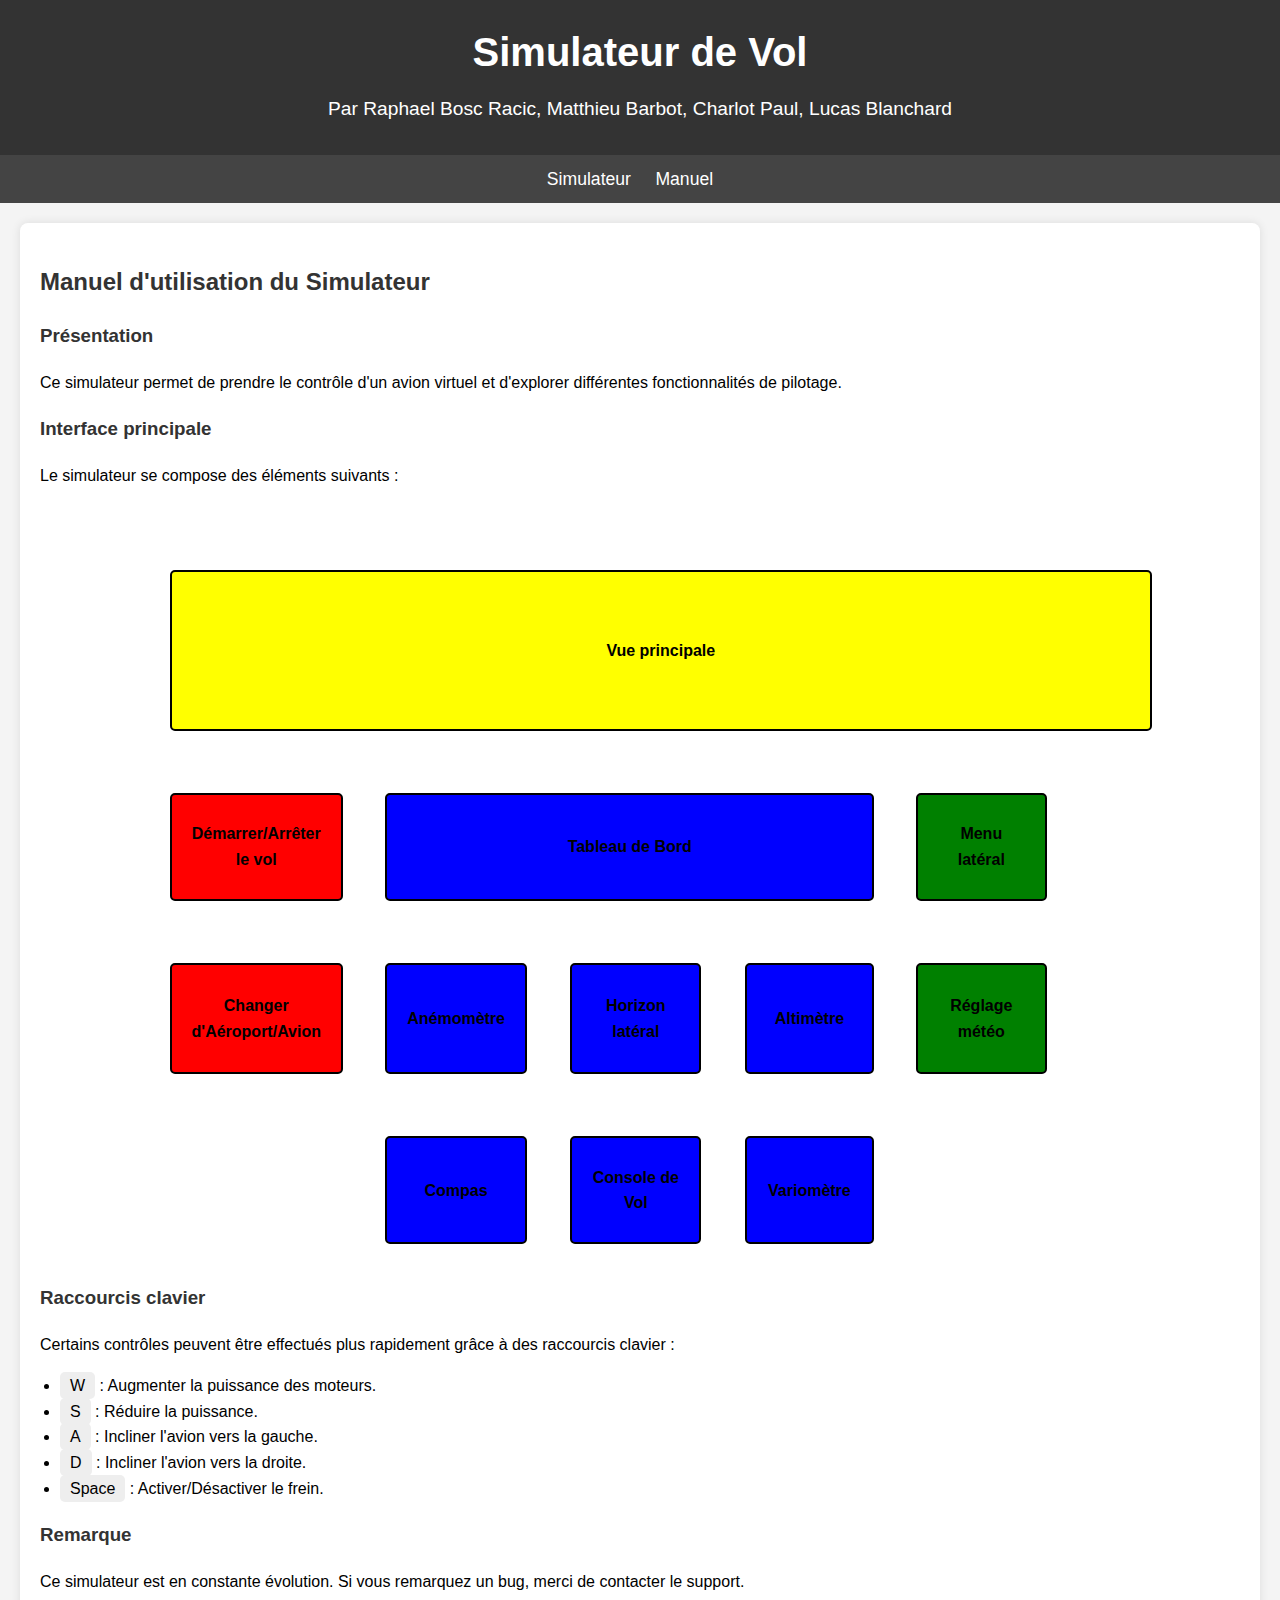
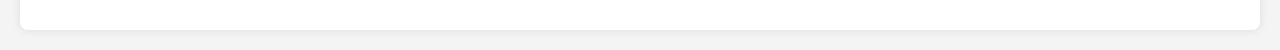
<file: index.html>
<!DOCTYPE html>
<html lang="fr">
<head>
    <meta charset="UTF-8">
    <meta name="viewport" content="width=device-width, initial-scale=1.0">
    <title>Simulateur de Vol - Manuel d'utilisation</title>
    <link rel="stylesheet" type="text/css" href="style.css">
</head>
<body>

    <header>
        <h1>Simulateur de Vol</h1>
        <p>Par Raphael Bosc Racic, Matthieu Barbot, Charlot Paul, Lucas Blanchard</p>
    </header>

    <!-- Menu de navigation -->
    <nav>
        <ul>
            <li><a href="simulateur.html">Simulateur</a></li>
            <li><a href="manuel.html">Manuel</a></li>
        </ul>
    </nav>

    <!-- Bloc principal du simulateur -->
    <main id="simulator">
        <section class="content">
            <h2>Manuel d'utilisation du Simulateur</h2>

            <h3>Présentation</h3>
            <p>Ce simulateur permet de prendre le contrôle d'un avion virtuel et d'explorer différentes fonctionnalités de pilotage.</p>

            <h3>Interface principale</h3>
            <p>Le simulateur se compose des éléments suivants :</p>

            <!-- Structure des cases -->
            <section id="simulator-layout">
                <div id="main-view" class="view">Vue principale</div>

                <div id="start-stop-flight" class="control">Démarrer/Arrêter le vol</div>
                <div id="dashboard" class="panel">Tableau de Bord</div>
                <div id="sidebar-menu" class="panel">Menu latéral</div>

                <div id="change-airport-plane" class="control">Changer d'Aéroport/Avion</div>
                <div id="airspeed-indicator" class="instrument">Anémomètre</div>
                <div id="attitude-indicator" class="instrument">Horizon latéral</div>
                <div id="altimeter" class="instrument">Altimètre</div>
                <div id="weather-settings" class="panel">Réglage météo</div>

                <div id="heading-indicator" class="instrument">Compas</div>
                <div id="flight-console" class="instrument">Console de Vol</div>
                <div id="vertical-speed-indicator" class="instrument">Variomètre</div>
            </section>

            <h3>Raccourcis clavier</h3>
            <p>Certains contrôles peuvent être effectués plus rapidement grâce à des raccourcis clavier :</p>
            <ul>
                <li><kbd>W</kbd> : Augmenter la puissance des moteurs.</li>
                <li><kbd>S</kbd> : Réduire la puissance.</li>
                <li><kbd>A</kbd> : Incliner l'avion vers la gauche.</li>
                <li><kbd>D</kbd> : Incliner l'avion vers la droite.</li>
                <li><kbd>Space</kbd> : Activer/Désactiver le frein.</li>
            </ul>

            <h3>Remarque</h3>
            <p>Ce simulateur est en constante évolution. Si vous remarquez un bug, merci de contacter le support.</p>
        </section>
    </main>

</body>
</html>
</file>
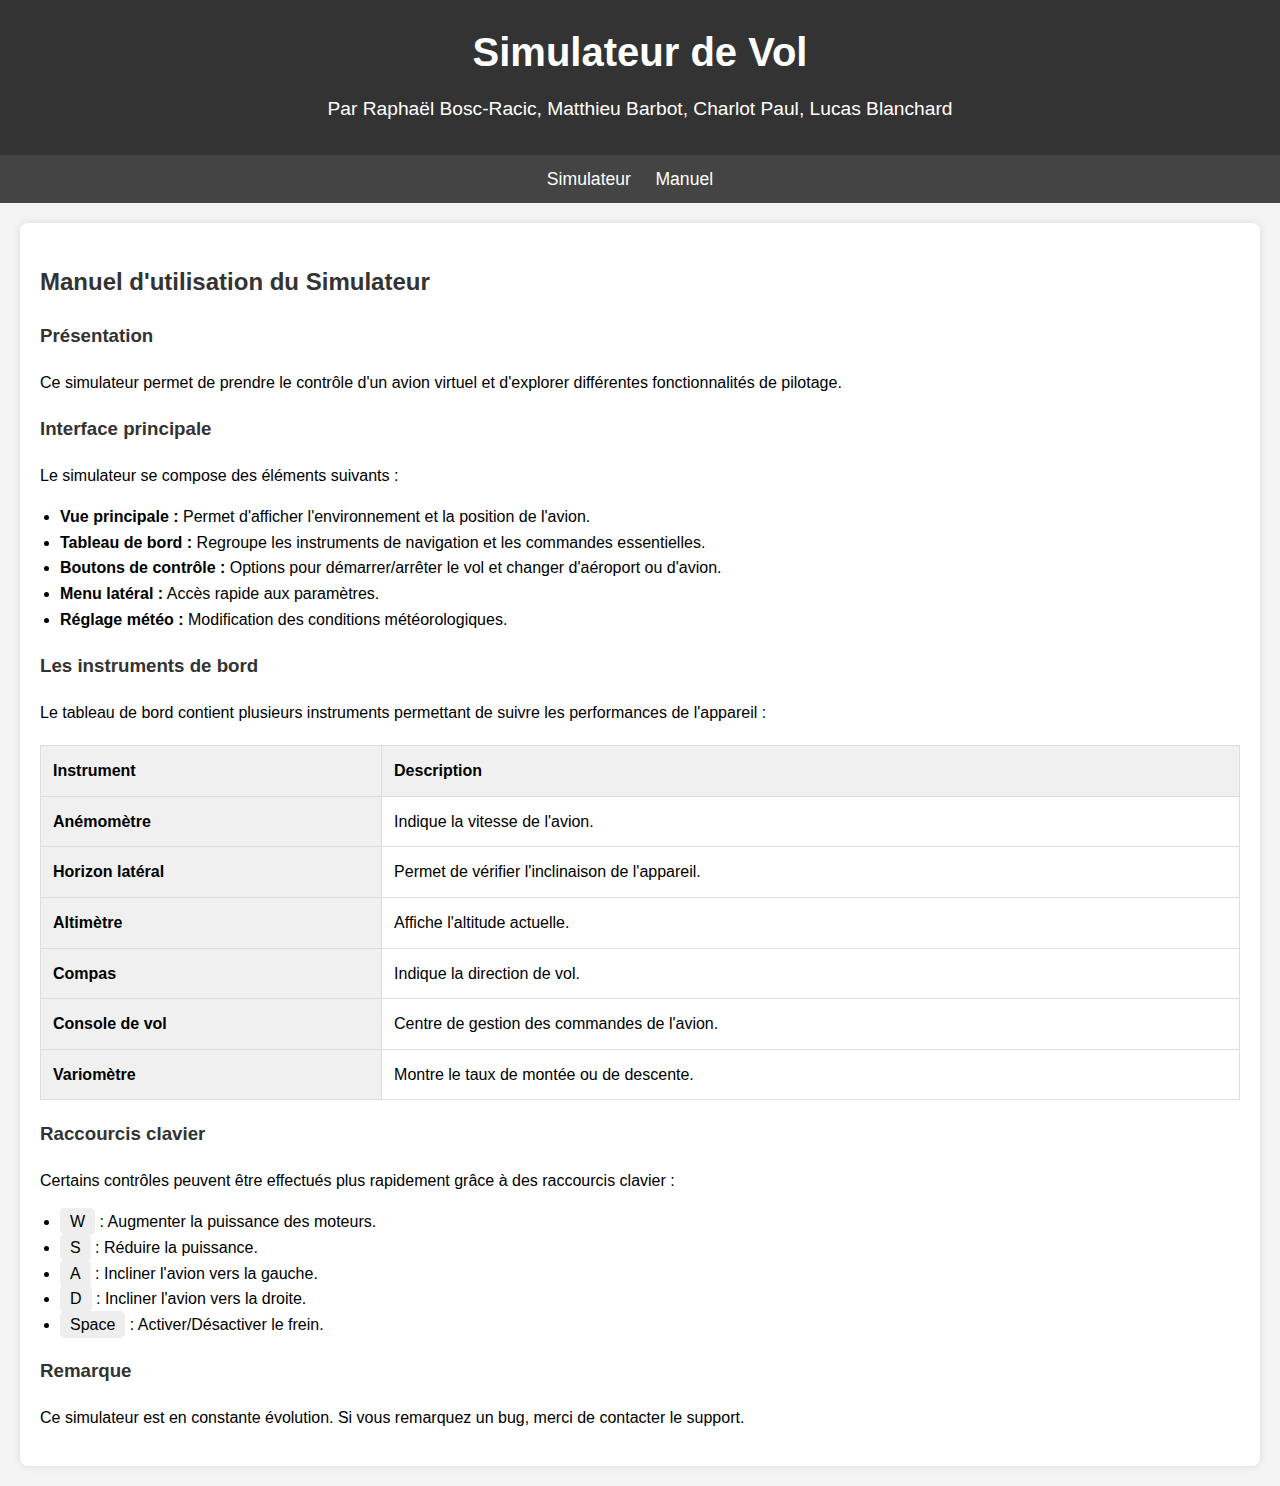
<file: manuel.html>
<!DOCTYPE html>
<html lang="fr">
<head>
    <meta charset="UTF-8">
    <meta name="viewport" content="width=device-width, initial-scale=1.0">
    <title>Simulateur de Vol - Manuel d'utilisation</title>
    <link rel="stylesheet" type="text/css" href="style.css">
</head>
<body>

    <header>
        <h1>Simulateur de Vol</h1>
        <p>Par Raphaël Bosc-Racic, Matthieu Barbot, Charlot Paul, Lucas Blanchard</p>
    </header>

    <!-- Menu de navigation dans un bloc <nav> -->
    <nav>
        <ul>
            <li><a href="simulateur.html">Simulateur</a></li>
            <li><a href="manuel.html">Manuel</a></li>
        </ul>
    </nav>

    <!-- Bloc main -->
    <main>
        <section class="content">
            <h2>Manuel d'utilisation du Simulateur</h2>

            <h3>Présentation</h3>
            <p>Ce simulateur permet de prendre le contrôle d'un avion virtuel et d'explorer différentes fonctionnalités de pilotage.</p>

            <h3>Interface principale</h3>
            <p>Le simulateur se compose des éléments suivants :</p>
            <ul>
                <li><strong>Vue principale :</strong> Permet d'afficher l'environnement et la position de l'avion.</li>
                <li><strong>Tableau de bord :</strong> Regroupe les instruments de navigation et les commandes essentielles.</li>
                <li><strong>Boutons de contrôle :</strong> Options pour démarrer/arrêter le vol et changer d'aéroport ou d'avion.</li>
                <li><strong>Menu latéral :</strong> Accès rapide aux paramètres.</li>
                <li><strong>Réglage météo :</strong> Modification des conditions météorologiques.</li>
            </ul>

            <h3>Les instruments de bord</h3>
            <p>Le tableau de bord contient plusieurs instruments permettant de suivre les performances de l'appareil :</p>
            <table>
                <tr>
                    <th scope="col">Instrument</th>
                    <th scope="col">Description</th>
                </tr>
                <tr>
                    <th scope="row">Anémomètre</th>
                    <td>Indique la vitesse de l'avion.</td>
                </tr>
                <tr>
                    <th scope="row">Horizon latéral</th>
                    <td>Permet de vérifier l'inclinaison de l'appareil.</td>
                </tr>
                <tr>
                    <th scope="row">Altimètre</th>
                    <td>Affiche l'altitude actuelle.</td>
                </tr>
                <tr>
                    <th scope="row">Compas</th>
                    <td>Indique la direction de vol.</td>
                </tr>
                <tr>
                    <th scope="row">Console de vol</th>
                    <td>Centre de gestion des commandes de l'avion.</td>
                </tr>
                <tr>
                    <th scope="row">Variomètre</th>
                    <td>Montre le taux de montée ou de descente.</td>
                </tr>
            </table>

            <h3>Raccourcis clavier</h3>
            <p>Certains contrôles peuvent être effectués plus rapidement grâce à des raccourcis clavier :</p>
            <ul>
                <li><kbd>W</kbd> : Augmenter la puissance des moteurs.</li>
                <li><kbd>S</kbd> : Réduire la puissance.</li>
                <li><kbd>A</kbd> : Incliner l'avion vers la gauche.</li>
                <li><kbd>D</kbd> : Incliner l'avion vers la droite.</li>
                <li><kbd>Space</kbd> : Activer/Désactiver le frein.</li>
            </ul>

            <h3>Remarque</h3>
            <p>Ce simulateur est en constante évolution. Si vous remarquez un bug, merci de contacter le support.</p>
        </section>
    </main>

</body>
</html>
</file>
<file: style.css>
/* Police de caractères appliquée à toutes les balises du site */
* {
    font-family: Arial, sans-serif;
}

/* Global Styles */
body {
    font-family: Arial, sans-serif;
    line-height: 1.6;
    background-color: #f4f4f4;
    margin: 0;
    padding: 0;
}

header {
    background-color: #333;
    color: white;
    text-align: center;
    padding: 20px;
}

header h1 {
    margin: 0;
    font-size: 2.5rem;
}

header p {
    margin: 10px 0;
    font-size: 1.2rem;
}

nav {
    background-color: #444;
    text-align: center;
    padding: 10px 0;
}

nav ul {
    list-style-type: none;
    padding: 0;
    margin: 0;
}

nav ul li {
    display: inline;
    margin-right: 20px;
}

nav ul li a {
    color: white;
    text-decoration: none;
    font-size: 1.1rem;
}

nav ul li a:hover {
    text-decoration: underline;
}

/* Main Content */
.content {
    max-width: 1200px;
    margin: 20px auto;
    padding: 20px;
    background-color: white;
    border-radius: 8px;
    box-shadow: 0 0 10px rgba(0, 0, 0, 0.1);
}

h2, h3 {
    color: #333;
}

ul {
    padding-left: 20px;
}

table {
    width: 100%;
    border-collapse: collapse;
    margin-top: 20px;
}

table th, table td {
    padding: 12px;
    text-align: left;
    border: 1px solid #ddd;
}

table th {
    background-color: #f0f0f0;
}

kbd {
    background-color: #eee;
    border-radius: 5px;
    padding: 5px 10px;
    font-size: 1rem;
}

/* Mise en page du simulateur */
#simulator-layout {
    display: grid;
    height: calc(100vw * 9 / 16); /* Ratio 16:9 */
    width: 80vw; /* Largeur max */
    margin: auto; /* Centrage */
    
    /* Définition des colonnes et lignes basées sur tes valeurs */
    grid-template-columns: 42fr 151fr 37fr 149fr 38fr 151fr 38fr 149fr 36fr 151fr;
    grid-template-rows: 29fr 113fr 37fr 76fr 37fr 78fr 37fr 76fr;

    gap: 5px; /* Espacement entre les cases */
    padding: 20px;
}

/* Définition des positions de chaque bloc */
#main-view {
    grid-column: 2 / span 30;
    grid-row: 2;
    background-color: yellow;
}

#start-stop-flight {
    grid-column: 2;
    grid-row: 4;
    background-color: red;
}

#dashboard {
    grid-column: 4 / span 5;
    grid-row: 4;
    background-color: blue;
}

#sidebar-menu {
    grid-column: 10;
    grid-row: 4;
    background-color: green;
}

#change-airport-plane {
    grid-column: 2;
    grid-row: 6;
    background-color: red;
}

#airspeed-indicator {
    grid-column: 4;
    grid-row: 6;
    background-color: blue;
}

#attitude-indicator {
    grid-column: 6;
    grid-row: 6;
    background-color: blue;
}

#altimeter {
    grid-column: 8;
    grid-row: 6;
    background-color: blue;
}

#weather-settings {
    grid-column: 10;
    grid-row: 6;
    background-color: green;
}

#heading-indicator {
    grid-column: 4;
    grid-row: 8;
    background-color: blue;
}

#flight-console {
    grid-column: 6;
    grid-row: 8;
    background-color: blue;
}

#vertical-speed-indicator {
    grid-column: 8;
    grid-row: 8;
    background-color: blue;
}

/* Style des cases */
#simulator-layout div {
    display: flex;
    justify-content: center;
    align-items: center;
    color: black;
    font-weight: bold;
    border-radius: 5px;
    padding: 20px;
    text-align: center;
    border: 2px solid black;
}

/* Exemple pour un autre bloc */
#knots {
    grid-column: 1; /* Sur la colonne 1 */
    grid-row: 2 / 7; /* De la ligne 2 à la ligne 7 */
    background-color: orange;
}
</file>
